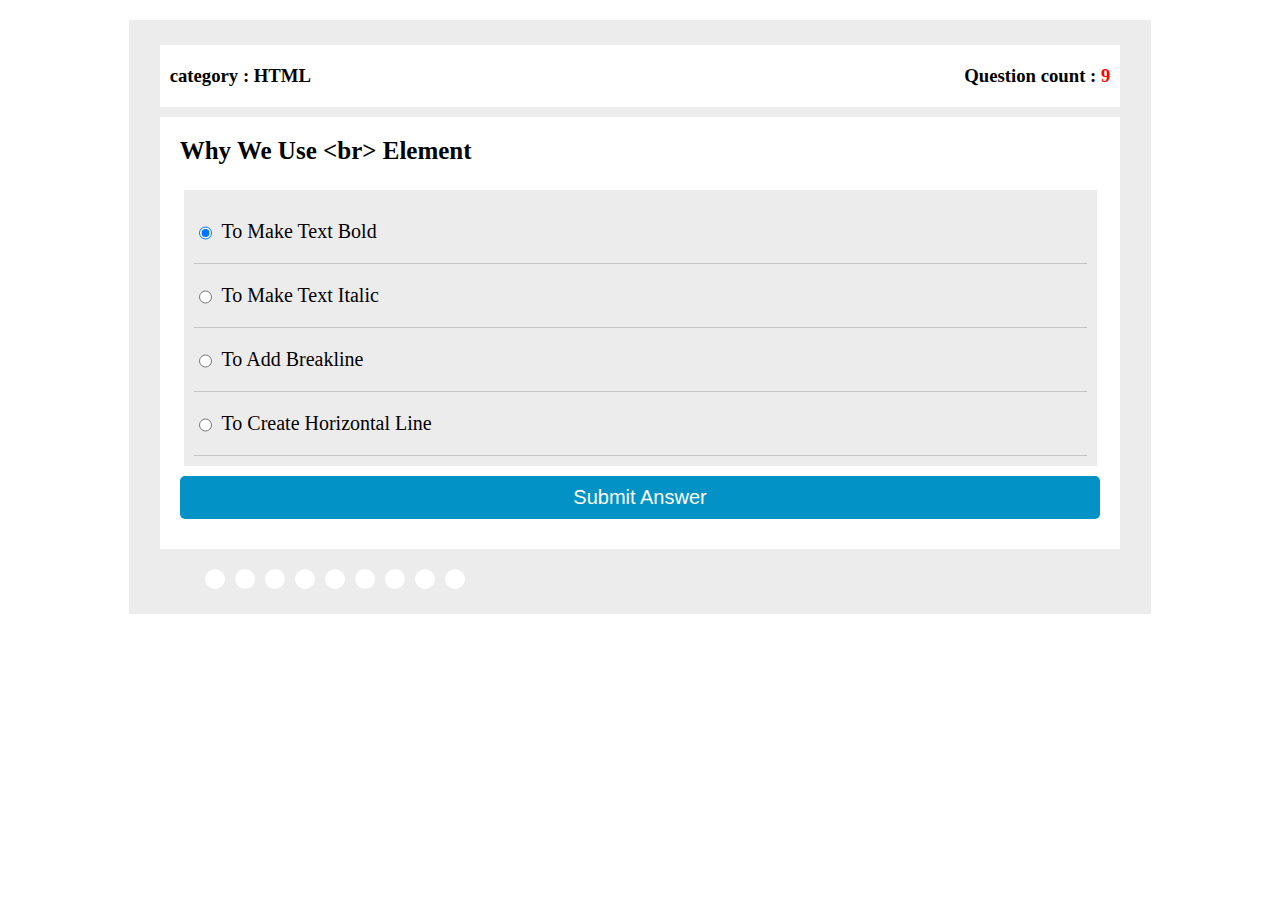
<file: html_css_3/index.html>
<!DOCTYPE html>
<html lang="en">
<head>
    <meta charset="UTF-8">
    <meta name="viewport" content="width=device-width, initial-scale=1.0">
    <link rel="styleSheet" href="style.css" >
    <title>svroll</title>
</head>
<body>
    <div class="container">
        <div class="quiz">
            <div class="header">
             <h3> category : HTML</h3>
             <h3>Question count : <span></span></h3>
            </div>
            <div class="question">
            <div class="qw">
                <p></p>
            </div>
            
                <form action="#">
                    <div class="answer">
                </div>
                <input type="submit" value="Submit Answer">
                </form>
            </div>
           <div class="footer">
              <ul>
                <!-- <li class="ans active"></li> -->
              </ul>
              <p></p>
           </div>
        </div>
    </div>
  
</body>
<script src="quiz.js"></script>
</html>
</file>
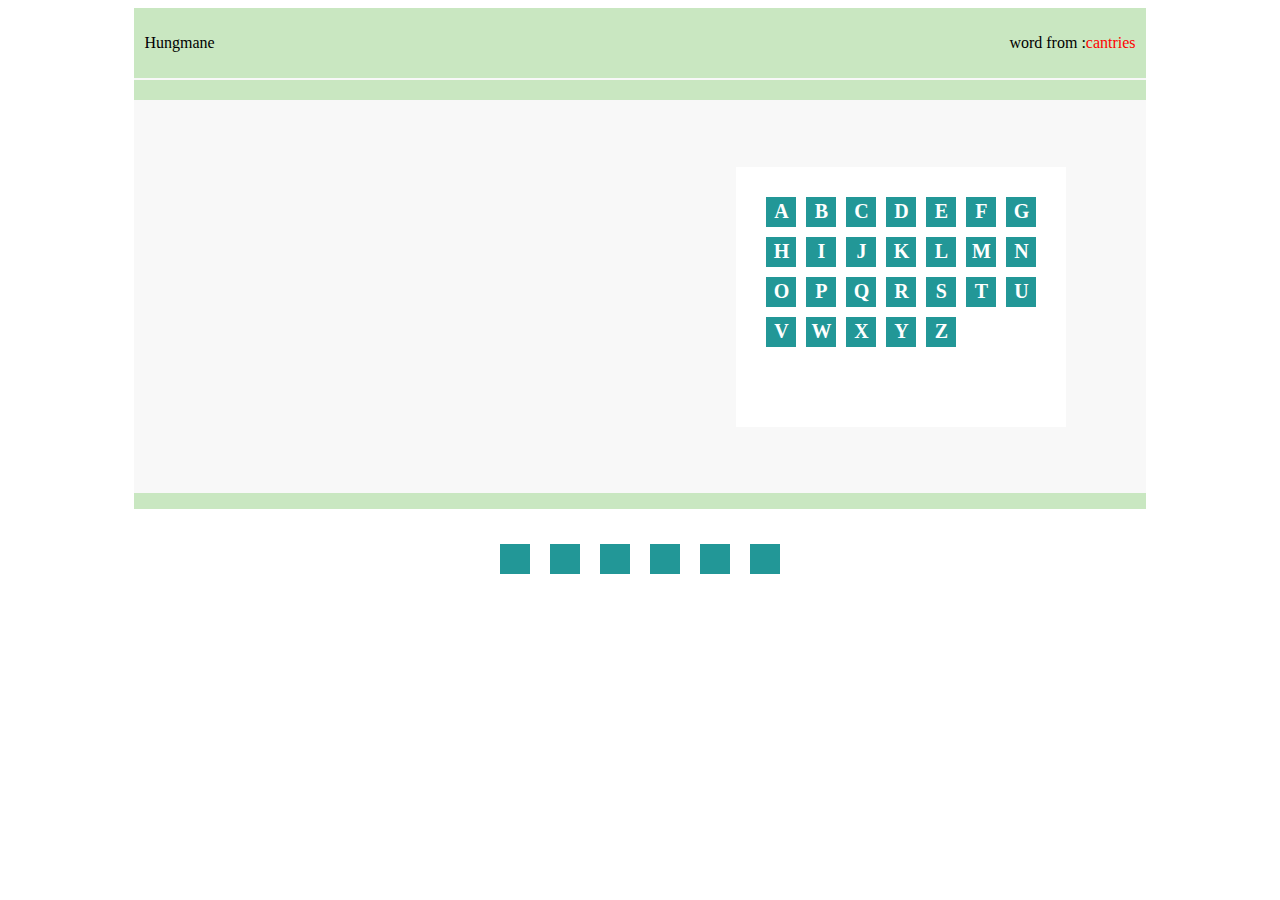
<file: html_css_4/index.html>
<!DOCTYPE html>
<html lang="en">
<head>
    <meta charset="UTF-8">
    <meta name="viewport" content="width=device-width, initial-scale=1.0">
    <link rel="styleSheet" href="style.css" >
    <title>svroll</title>
</head>
<body>
    <div class="container">
        <div class="game-Info">
            <p>Hungmane</p>
            <p>word from :<span style="color: red;"></span></p>
        </div>
        <div class="game">
            <div class="Gallows">
                <div class="base"></div>
                <div class="pole1"></div>
                <div class="crossbar"></div>
                <div class="pole2"></div>
                <div class="Gallows-circle"></div>
                <div class="human-head"></div>
                <div class="human-body"></div>
                <div class="human-hand hand-left"></div>
                <div class="human-hand hand-reight"></div>
                <div class="human-leg leg-left"></div>
                <div class="human-leg leg-reight"></div>
            </div>
            <div class="words">
                <div class="letters">
                </div>
               
                </div>
            </div>
            <div class="answer">
                <ul>

                </ul>
            
        </div>
        <div class="popup-sucssess popup">ايوا بقى يلعيب  </div>
        <div class="popup-fail popup">يعم شوفلك لعبة تانية</div>
    </div>
    <audio id="success" src="audio/success.mp3" preload="auto"></audio>
    <audio id="fail" src="audio/fail.mp3" preload="auto"></audio>
</body>
<script src="hungman.js"></script>
</html>
</file>
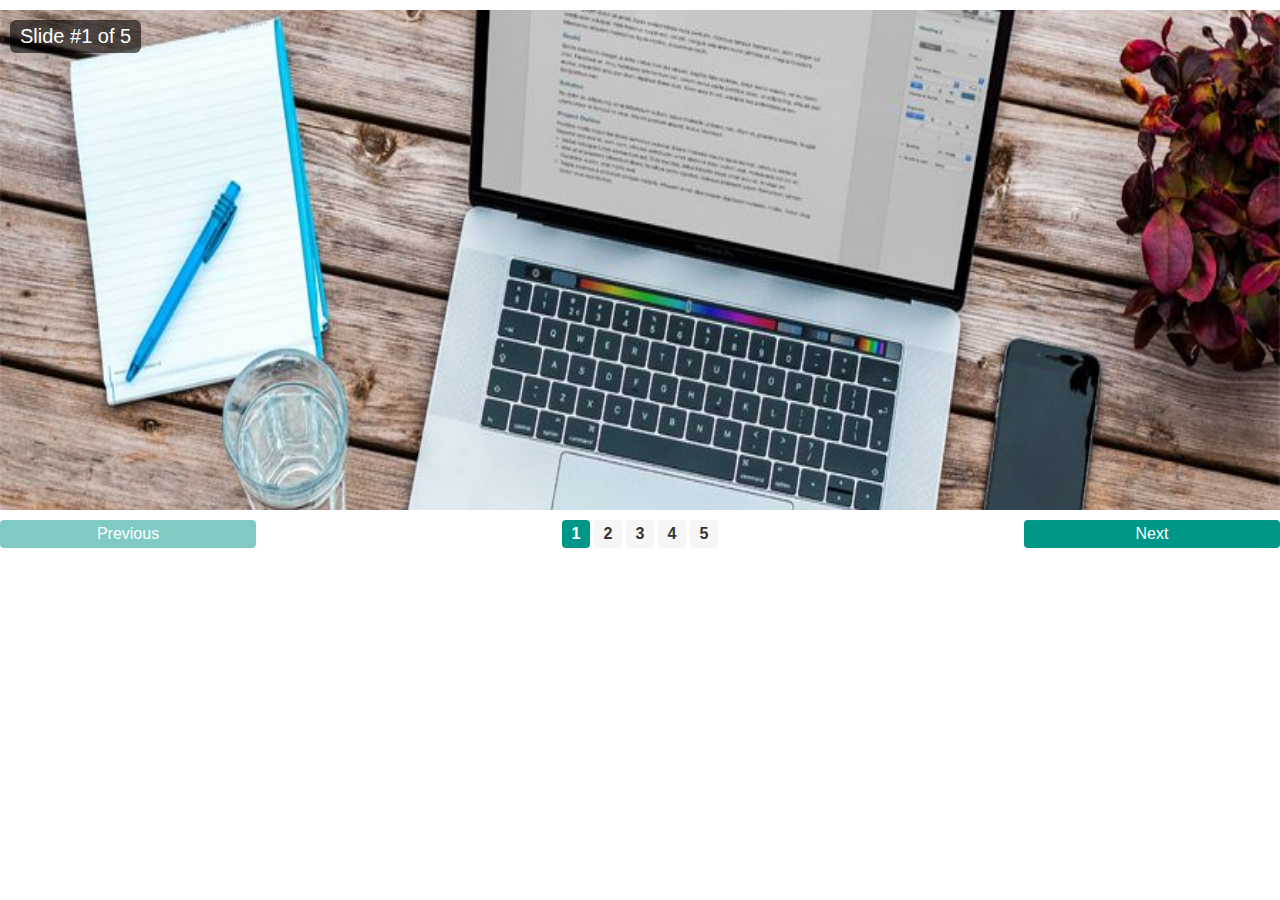
<file: html_css_5/index.html>
<!DOCTYPE html>
<html lang="en">
<head>
    <meta charset="UTF-8">
    <meta name="viewport" content="width=device-width, initial-scale=1.0">
    <link rel="styleSheet" href="style.css" >
    <title>svroll</title>
</head>
<body>
    <div class="slider-container">
        <div id="slide-number" class="slide-number"></div>
        <div class="all">
            <img decoding="async" src="images/1.jpg" alt="" />
            <img decoding="async" src="images/4.jpg" alt="" />
            <img decoding="async" src="images/3.jpg" alt="" />
            <img decoding="async" src="images/4.jpg" alt="" />
            <img decoding="async" src="images/5.jpg" alt="" />
        </div>
        
      </div>
      <div class="slider-controls">
        <span id="prev" class="prev">Previous</span>
        <span id="indicators" class="indicators"></span>
        <span id="next" class="next">Next</span>
      </div>
  
</body>
<script src="quiz.js"></script>
</html>
</file>
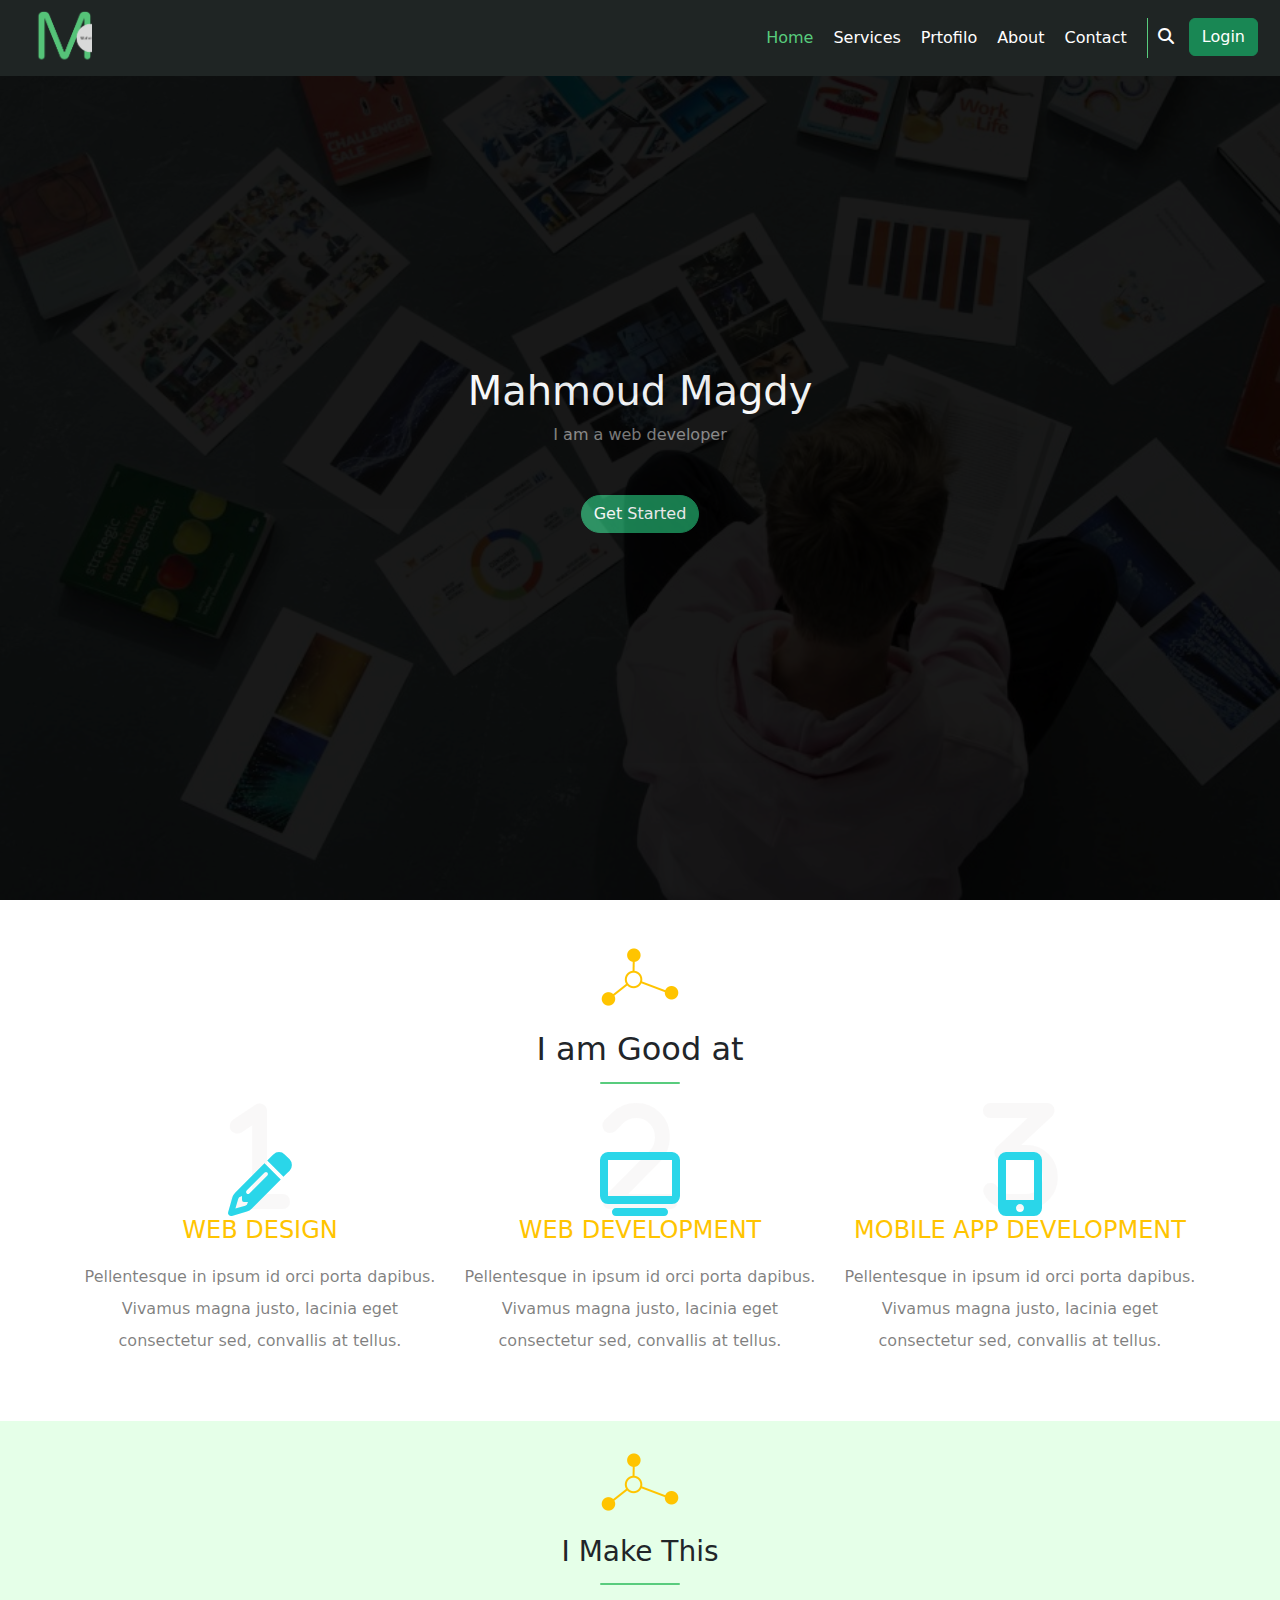
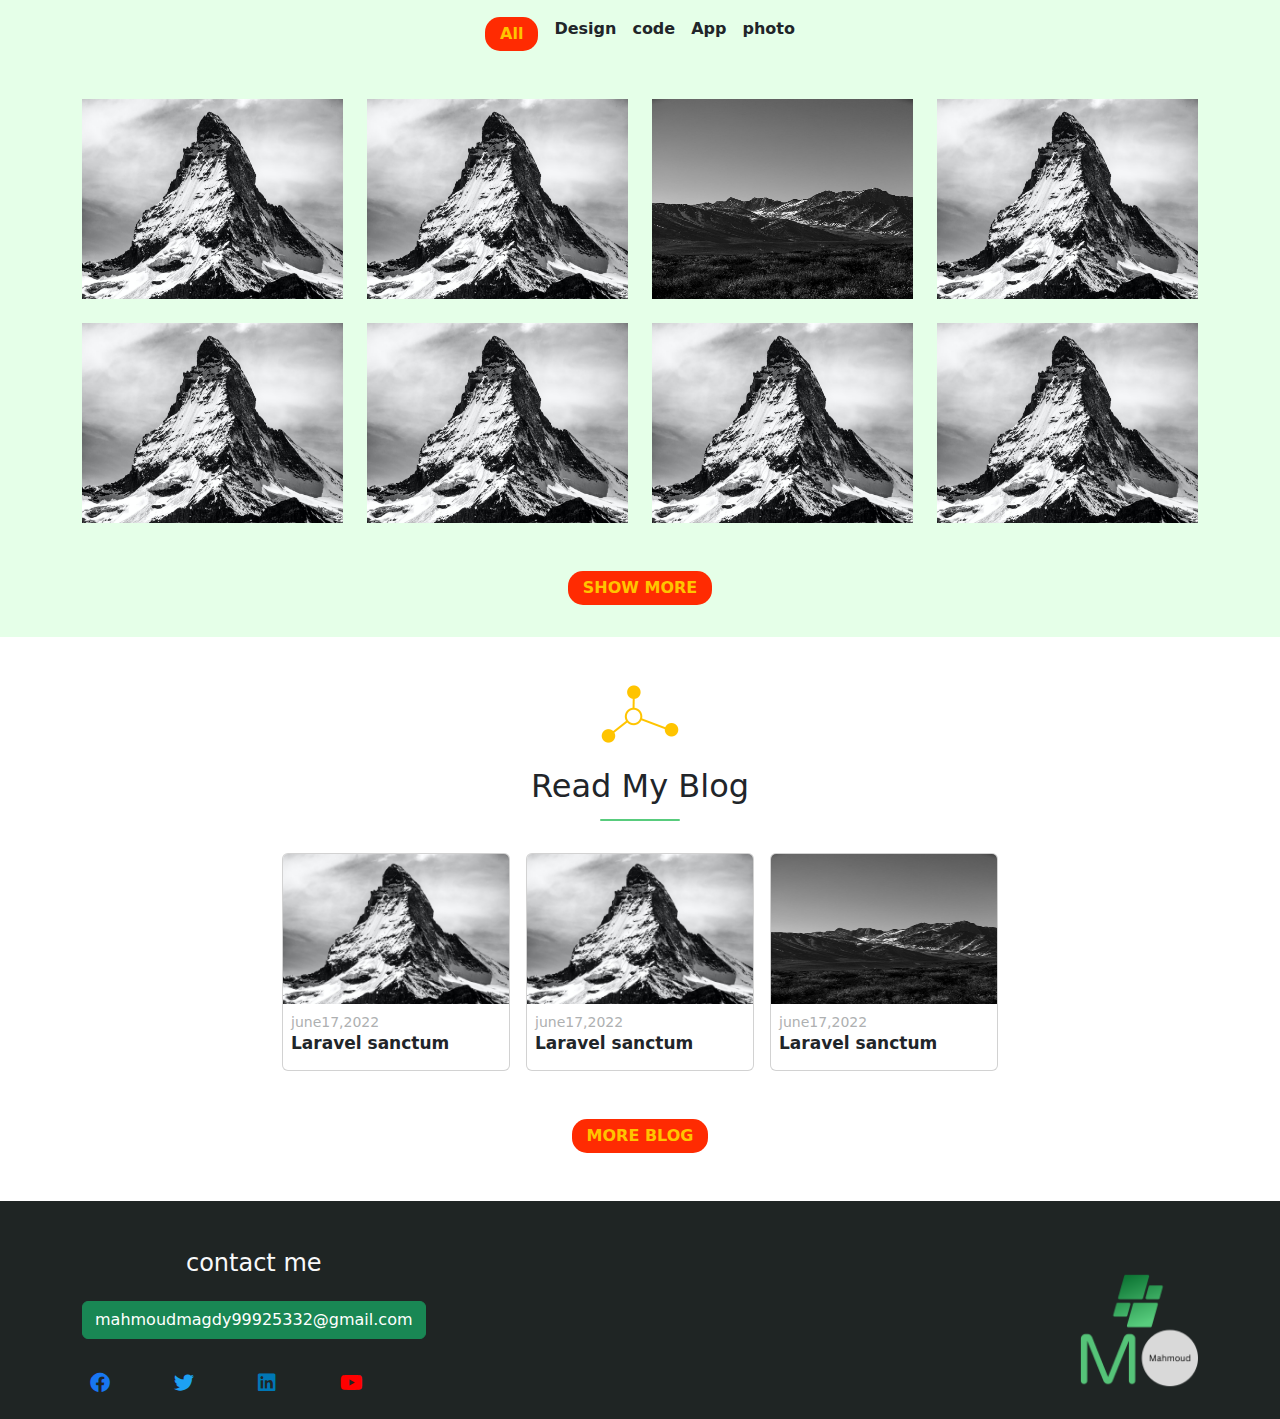
<file: prtofilo/index.html>
<!DOCTYPE html>
<html lang="en">
<head>
    <meta charset="UTF-8">
    <meta name="viewport" content="width=device-width, initial-scale=1.0">
    <title>leon Template 1</title>
    <!-- main file of CSS -->
    <link rel="styleSheet" href="CSS/normalize.css">
    <link rel="styleSheet" href="CSS/all.min.css">
    <link rel="styleSheet" href="CSS/bootstrap.min.css">
    <link rel="styleSheet" href="CSS/bootstrap.min.css.map">
    <link rel="styleSheet" href="CSS/main.css">
<link href="https://fonts.googleapis.com/css2?family=Work+Sans:ital,wght@0,200;0,300;0,400;0,500;0,600;0,700;0,800;1,400;1,700&display=swap" rel="stylesheet">
</head>
<body>
    <nav class="navbar header fixed-top" >
        <div class="container-fluid"  >

        <img src="Images/Mahmoud1.png" class="logo"/>
        <div class="header-links d-none position-static d-md-flex">
          <ul class="navbar-nav">
            <li class="nav-item"><a class="nav-link selected" href="#">Home</a></li>
            <li class="nav-item"><a class="nav-link " href="#">Services</a></li>
            <li class="nav-item"><a class="nav-link " href="#">Prtofilo</a></li>
            <li class="nav-item"><a class="nav-link " href="#">About</a></li>
            <li class="nav-item"><a class="nav-link " href="#">Contact</a></li>
          </ul>
           <div class="">
            <i class="fa-solid fa-magnifying-glass text-white"></i>
            <button class="btn btn-success">Login</button>
           </div>
        </div> 
          
           <i class="fa-solid fa-bars  d-md-none bar" data-bs-toggle="offcanvas" 
           data-bs-target="#offcanvasNavbar" aria-controls="offcanvasNavbar" 
            ></i>
         
          
          <div class="offcanvas offcanvas-end popleft"  id="offcanvasNavbar" aria-labelledby="offcanvasNavbarLabel">
            <div class="offcanvas-header d-flex justify-content-end text-white">

                <i class="fa-regular fa-circle-xmark " data-bs-dismiss="offcanvas"></i>
            </div>
            <div class="offcanvas-body">
              <ul class="navbar-nav justify-content-end flex-grow-1 pe-3">
                <li class="nav-item">
                  <a class="nav-link  selected" aria-current="page" href="#">Home</a>
                </li>
                <li class="nav-item">
                  <a class="nav-link" href="#">Services</a>
                </li>
                <li class="nav-item">
                    <a class="nav-link " aria-current="page" href="#">Prtofilo</a>
                  </li>
                  <li class="nav-item">
                    <a class="nav-link" href="#">About</a>
                  </li>
                  <li class="nav-item">
                    <a class="nav-link" href="#">Contact</a>
                  </li>
              </ul>
              <form class="d-flex mt-3" role="search">
                <input class="form-control me-2" type="search" placeholder="Search" aria-label="Search">
                <button class="btn btn-outline-success" type="submit">Search</button>
              </form>
            </div>
          </div>
        </div>
    </nav>

<div>
    <div class="lanch">
         <div class="omnia d-flex justify-content-center align-items-center">
            <div class="text-center text-light">
                <h1>Mahmoud Magdy</h1>
                <p class="fs-6 text-white-50 mb-5">I am a web developer </p>
                <a class="btn rounded-pill main-btn btn-success" href="#">Get Started</a>
              </div>
         </div>
    </div>
</div>
<div class="features text-center pt-5 pb-5">
    <div class="container">
      <div class="mb-5 position-relative">
        <img class=" mb-4" src="Images/title.png" alt="" />
        <h2>I am Good at</h2>
        <p class="text-black-50 text-uppercase"></p>
        <div class=" section"></div>
      </div>
      <div class="row ">
        <div class="col-md-4 ">
          <div class="feat">
            <div class="icon-holder position-relative">
              <i class="fa-solid fa-1 position-absolute bottom-0 number"></i>
              <i class="fa-solid fa-pencil  fa-4x position-absolute bottom-0 icon"></i>
            </div>
            <h4 class="mb-3 mt-3 text-uppercase">web Design</h4>
            <p class="text-black-50 lh-lg">
              Pellentesque in ipsum id orci porta dapibus. Vivamus magna justo, lacinia eget consectetur sed,
              convallis at tellus.
            </p>
          </div>
        </div>
        <div class="col-md-4 ">
          <div class="feat">
            <div class="icon-holder position-relative">
              <i class="fa-solid fa-2 position-absolute bottom-0 number"></i>
              <i class="fa-solid fa-tv fa-4x position-absolute bottom-0 icon"></i>
            </div>
            <h4 class="mb-3 mt-3 text-uppercase">web Development</h4>
            <p class="text-black-50 lh-lg">
              Pellentesque in ipsum id orci porta dapibus. Vivamus magna justo, lacinia eget consectetur sed,
              convallis at tellus.
            </p>
          </div>
        </div>
        <div class="col-md-4 ">
          <div class="feat">
            <div class="icon-holder position-relative">
              <i class="fa-solid fa-3 position-absolute bottom-0 number"></i>
              <i class="fa-solid fa-mobile-screen-button  fa-4x position-absolute bottom-0 icon"></i>
            </div>
            <h4 class="mb-3 mt-3 text-uppercase">Mobile App development</h4>
            <p class="text-black-50 lh-lg">
              Pellentesque in ipsum id orci porta dapibus. Vivamus magna justo, lacinia eget consectetur sed,
              convallis at tellus.
            </p>
          </div>
        </div>
      </div>
    </div>
  </div>
  <div class="works">
      <div class="container">
          <div class=" text-center position-relative">
              <img src="./Images/title.png" class=" mb-4"/>
              <h3>I Make This</h3>
              <div class=" section"></div>
          </div>
          <div class="d-flex justify-content-center mb-5 mt-5 " >
            <ul class="nav  d-flex flex-diriction-row ">
              <li class="active">All</li>
              <li class="">Design</li>
              <li class="">code</li>
              <li class="">App</li>
              <li class="">photo</li>
             </ul>
          </div>
          <div class="row g-4 justify-content-center  no-gutters">
            <div class=" col-sm-6  col-md-4 col-lg-3 ">
              <img class="container-fluid  g-0 " src="./Images/mountain.jpg" height="200px">
            </div>
            <div class="  col-sm-6  col-md-4 col-lg-3">
              <img class="container-fluid gx-0" src="./Images/mountain.jpg" height="200px">
            </div>
            <div class="  col-sm-6  col-md-4 col-lg-3">
              <img class="container-fluid gx-0 " src="./Images/tall.jpg"  height="200px">
            </div>
            <div class="  col-sm-6  col-md-4 col-lg-3">
              <img class="container-fluid gx-0" src="./Images/mountain.jpg" height="200px">
            </div>
            <div class="  col-sm-6  col-md-4 col-lg-3">
              <img class="container-fluid gx-0" src="./Images/mountain.jpg" height="200px">
            </div>
            <div class="  col-sm-6  col-md-4 col-lg-3">
              <img class="container-fluid gx-0" src="./Images/mountain.jpg" height="200px">
            </div>
            <div class="  col-sm-6  col-md-4 col-lg-3">
              <img class="container-fluid gx-0" src="./Images/mountain.jpg" height="200px">
            </div>
            <div class="  col-sm-6  col-md-4 col-lg-3">
              <img class="container-fluid gx-0" src="./Images/mountain.jpg" height="200px">
            </div>
          </div>
          <div class="d-flex justify-content-center">
            <button class=" d-inline-block   active text-uppercase mt-5">show more</button>
          </div>
      </div>
  </div>
  <div class="features pt-5 pb-5  text-center">
    <div class=" w-75 m-auto">
      <div class="mb-5 position-relative">
        <img class=" mb-4" src="Images/title.png" alt="" />
        <h2>Read My Blog</h2>
        <p class="text-black-50 text-uppercase"></p>
        <div class=" section"></div>
      </div>
      <div class="row g-3 justify-content-center">
        <div class=" col-sm-9 col-md-5  col-lg-4 col-xl-3">
          <div class="card" >
            <img class="card-img-top" src="./Images/mountain.jpg" height="150px" alt="Card image cap">
            <div class="card-body  p-2">
              <p class="span">june17,2022</p>
              <h5 class="title">Laravel sanctum</h5>
            </div>
          </div>
        </div>
        <div class=" col-sm-9 col-md-5  col-lg-4 col-xl-3">
          <div class="card" >
            <img class="card-img-top" src="./Images/mountain.jpg" height="150px" alt="Card image cap">
            <div class="card-body  p-2">
              <p class="span">june17,2022</p>
              <h5 class="title">Laravel sanctum</h5>
            </div>
          </div>
        </div>
        <div class=" col-sm-9  col-md-5 col-lg-4 col-xl-3">
          <div class="card ">
            <img class="card-img-top " src="./Images/tall.jpg" height="150px" alt="Card image cap">
            <div class="card-body  p-2">
              <p class="span">june17,2022</p>
              <h5 class="title">Laravel sanctum</h5>
            </div>
          </div>
        </div>
      </div>
      <div class="d-flex justify-content-center">
        <button class=" d-inline-block   active text-uppercase mt-5">More Blog</button>
      </div>
    </div>
  </div>
  <div class="footer pt-5 pb-2 text-white-50 ">
    <div class="container d-flex flex-column-reverse align-items-center text-center flex-sm-row justify-content-between ">
      <div class="contact d-flex flex-column  mt-5 mt-sm-0 ">
        <h4 class="mb-4 text-light">contact me</h4>
        <p class="btn btn-success d-inline-block">mahmoudmagdy99925332@gmail.com</p>
        <ul class="d-flex mt-3 list-unstyled gap-5">
          <li>
            <a class="d-block text-light" href="#"
              ><i class="fa-brands fa-facebook fa-lg facebook rounded-circle p-2"></i
            ></a>
          </li>
          <li>
            <a class="d-block text-light" href="#"
              ><i class="fa-brands fa-twitter fa-lg twitter rounded-circle p-2"></i
            ></a>
          </li>
          <li>
            <a class="d-block text-light" href="#"
              ><i class="fa-brands fa-linkedin fa-lg linkedin rounded-circle p-2"></i
            ></a>
          </li>
          <li>
            <a class="d-block text-light" href="#"
              ><i class="fa-brands fa-youtube fa-lg youtube rounded-circle p-2"></i
            ></a>
          </li>
        </ul>
      </div>
      <img class="logo" src="./Images/Mahmoud.png"/>
       
    </div>

  </div>
</body>
<script src="./js/bootstrap.min.js"></script>
</html>
</file>
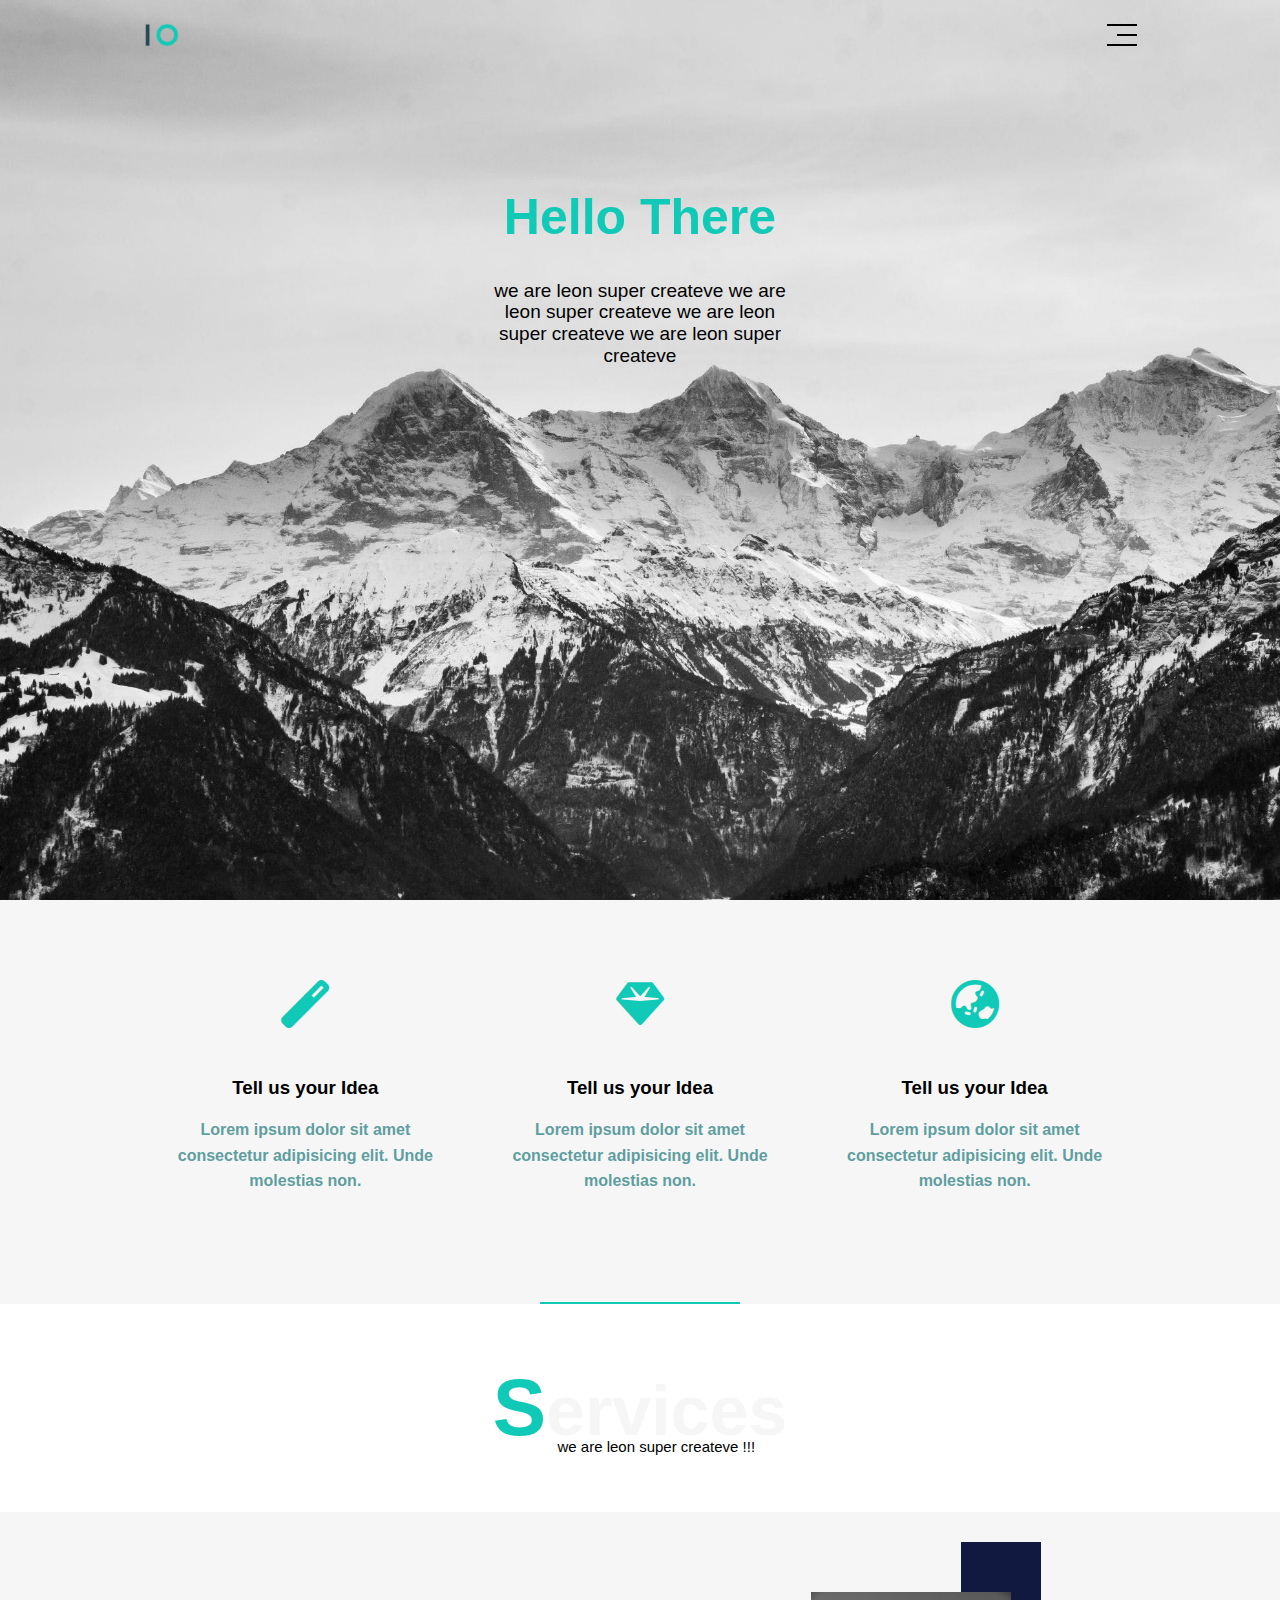
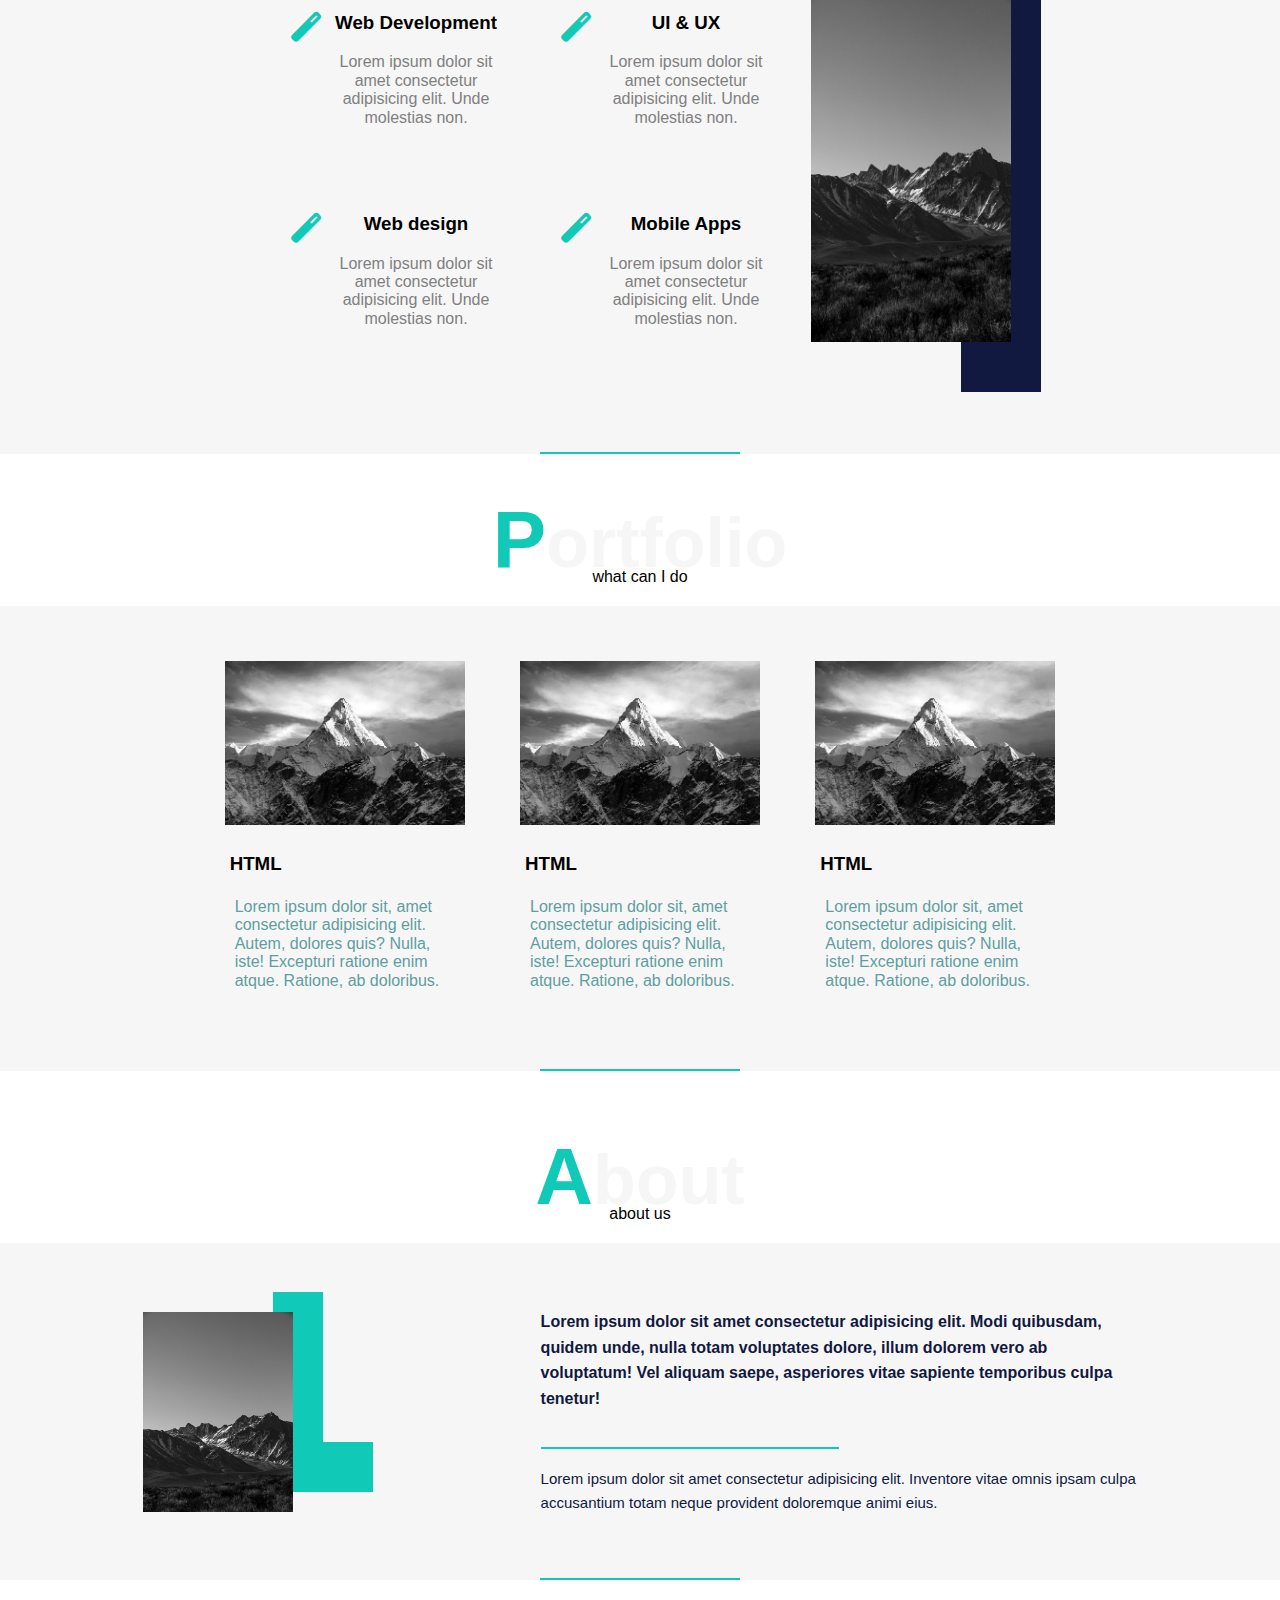
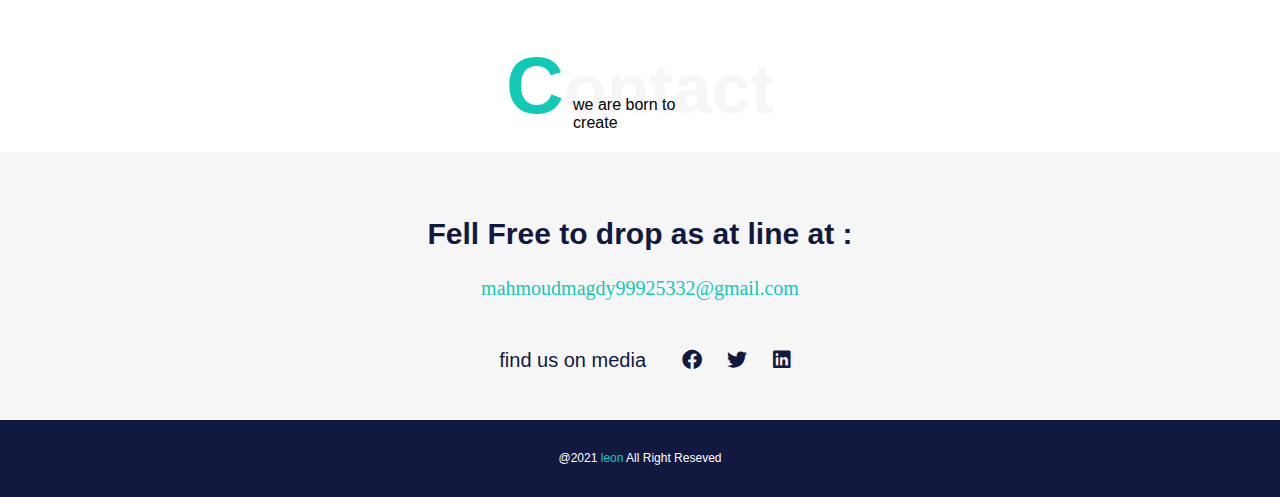
<file: html,css 1/index1.html>
<!DOCTYPE html>
<html lang="en">
<head>
    <meta charset="UTF-8">
    <meta name="viewport" content="width=device-width, initial-scale=1.0">
    <title>leon Template 1</title>
    <!-- main file of CSS -->
    <link rel="styleSheet" href="CSS/leon.css">
    <link rel="styleSheet" href="CSS/normalize.css">
    <link rel="styleSheet" href="CSS/all.min.css">
<link href="https://fonts.googleapis.com/css2?family=Work+Sans:ital,wght@0,200;0,300;0,400;0,500;0,600;0,700;0,800;1,400;1,700&display=swap" rel="stylesheet">
</head>
<body>
  <header>
    <div class="contaner">
       
        <img class="logo" src="Images/logo.png" alt="logo">
      
        <div class="links">
            <span class="icon">
                <span></span>
                <span></span>
                <span></span>
            </span>
            <ul>
                <li><a href="#serveses">Serveses</a></li>
                <li><a href="#portfolio">Portfolio</a></li>
                <li><a href="#about">About</a></li>
                <li><a href="#contact">Contact</a></li>
            </ul>
        </div>
    </div>
  
  <div class="landing">
    <div class="intro">
        <h1>Hello There</h1>
        <p>  we are leon super createve we are leon super createve we are leon super createve we are leon super createve</p>
    </div>
  </div>
</header>
  <div class="features">
    <div class="contaner">
      <div class="feet">
        <i class="fas fa-magic fa-3x" aria-hidden="true"></i>
            <h3>Tell us your Idea</h3>
            <p>Lorem ipsum dolor sit amet consectetur adipisicing elit. Unde molestias non.</p>      </div>
      <div class="feet">
        <i class="fas fa-gem fa-3x" aria-hidden="true"></i>
            <h3>Tell us your Idea</h3>
            <p>Lorem ipsum dolor sit amet consectetur adipisicing elit. Unde molestias non.</p>      </div>
      <div class="feet">
        <i class="fas fa-globe-asia fa-3x" aria-hidden="true"></i>
            <h3>Tell us your Idea</h3>
            <p>Lorem ipsum dolor sit amet consectetur adipisicing elit. Unde molestias non.</p>
      </div>
    </div>
  </div>
  <div class="services" id="serveses"> 
    <div class="contaner">
        <div class="special-heading">
            <h2>Services</h2>
        </div>
    </div>
    <div class="features">
        <div class="services-contaner">
            <div class="col">
          <div class="services-feet">
            <i class="fas fa-magic fa-3x" aria-hidden="true"></i>
            <div class="words">
                <h3>Web Development</h3>
                <p>Lorem ipsum dolor sit amet consectetur adipisicing elit. Unde molestias non.</p>   
            </div>
            </div>
            <div class="services-feet">
                <i class="fas fa-magic fa-3x" aria-hidden="true"></i>
                <div class="words">
                    <h3>Web design</h3>
                    <p>Lorem ipsum dolor sit amet consectetur adipisicing elit. Unde molestias non.</p>   
                </div>
                </div>
            </div>
            <div class="col">
                <div class="services-feet">
                    <i class="fas fa-magic fa-3x" aria-hidden="true"></i>
                    <div class="words">
                        <h3>UI & UX</h3>
                        <p>Lorem ipsum dolor sit amet consectetur adipisicing elit. Unde molestias non.</p>   
                    </div>
                    </div>
                     <div class="services-feet">
                        <i class="fas fa-magic fa-3x" aria-hidden="true"></i>
                        <div class="words">
                            <h3>Mobile Apps</h3>
                            <p>Lorem ipsum dolor sit amet consectetur adipisicing elit. Unde molestias non.</p>   
                        </div>
                        </div>
                  </div>
                  <div class="col">
          <div class="services-image">
            <img src="Images/tall.jpg" alt="mountain" width="200px" height="350px">
          </div>
          </div>
        </div>
      </div>
  </div>
  <div class="portfolio "   id="portfolio">
    <div class="contaner">
        <div class="profolio-heading">
            <h2>Portfolio</h2>
            <p>what can I do</p>
        </div>
    </div>
    <div class="portofolio-content">
      <div class="contaner">
        <div class="box box1">
            <img src="Images/land.webp" alt="mahmoud" >
            <div class="detail">
                <h3>HTML</h3>
                <p>Lorem ipsum dolor sit, amet consectetur adipisicing elit. Autem, dolores quis? Nulla, iste! Excepturi ratione enim atque. Ratione, ab doloribus.</p>
            </div>
          </div>
        <div class="box box2">
          <img src="Images/land.webp" alt="mahmoud" >
          <div class="detail">
              <h3>HTML</h3>
              <p>Lorem ipsum dolor sit, amet consectetur adipisicing elit. Autem, dolores quis? Nulla, iste! Excepturi ratione enim atque. Ratione, ab doloribus.</p>
          </div>
        </div>
        <div class="box box3">
          <img src="Images/land.webp" alt="mahmoud" >
          <div class="detail">
              <h3>HTML</h3>
              <p>Lorem ipsum dolor sit, amet consectetur adipisicing elit. Autem, dolores quis? Nulla, iste! Excepturi ratione enim atque. Ratione, ab doloribus.</p>
          </div>
        </div>
      </div>
    </div>
  
  </div>
   <div class="portfolio"  id="about">
    <div class="contaner">
      <div class="profolio-heading">
          <h2>About</h2>
          <p>about us</p>
      </div>
  </div>
    <div class="about-content">
      <div class="contaner">
        <div class="image">
          
        </div>
        <div class="text"> 
            <p class="bold">Lorem ipsum dolor sit amet consectetur adipisicing elit. Modi quibusdam, quidem unde, nulla totam voluptates dolore, illum dolorem vero ab voluptatum! Vel aliquam saepe, asperiores vitae sapiente temporibus culpa tenetur!</p>
            <p class="think">Lorem ipsum dolor sit amet consectetur adipisicing elit. Inventore vitae omnis ipsam culpa accusantium totam neque provident doloremque animi eius.</p>
        </div>
      </div>
    </div>
   </div>
   <div class="portfolio"  id="contact">
    <div class="contaner">
      <div class="profolio-heading">
          <h2>Contact</h2>
          <p>we are born to create</p>
      </div>
  </div>
  <div class="contact">
    <div class="contaner">
      <h2>Fell Free to drop as at line at :</h2>
      <a class="link" href="mahmoudmagdy99925332@gmail.com">mahmoudmagdy99925332@gmail.com</a>
    <div class="links">
      <span style=" padding:20px;color: #111941;" >find us on media   </span>
      <i class="fa-brands fa-facebook fa"></i>
     <i class="fa-brands fa-twitter tw"></i>
     <i class="fa-brands fa-linkedin li"></i>
    </div>
    </div>
  </div>
  </div>
  <footer>
    <p> @2021 <span>leon</span> All Right Reseved</p>
  </footer>
</body>
</html>
</file>
<file: html_css_3/style.css>
.container{
    width: 80%;
    background-color: #edecec;
    margin: 20px auto;
    padding: 5px;
}
.quiz{
    width: 95%;
    margin: 20px auto;
}
.header{
    width: 100%;
    display: flex;
    flex-direction: row;
    justify-content: space-between;
   background-color: white;
}
.header h3{
    margin: 20px 10px;
}
.header span{
    color: red;
}
.question{
    background-color: white;
    margin-top: 10px;
    padding: 20px;
}
.question .qw p{
    font-size: 25px;
    font-weight: bold;
    margin-top: 0;
}
.answer{
    width: 97%;
    background-color: #edecec;
    padding: 10px;
    margin: 0 auto;
}

.choise{
    display: flex;
    flex-direction: row;
    border-bottom: 1px solid rgb(197, 197, 197);
    font-size: 20px;
}
.choise input{
    margin-right: 10px;
}
input[type=submit]{
    margin: 10px 0;
    width: 100%;
    padding: 10px;
    background-color: rgb(3, 146, 198);
    border: none;
    border-radius: 5px;
    color: white;
    font-size: 20px;
}
.footer{
    width: 100%;
    height: 20px;
    background-color:  #edecec;
    display: flex;
    flex-direction: row;
    justify-content: space-between;
    align-items:center;
    padding-top: 20px;
}
.footer ul{
    list-style: none;
    display: flex;
    flex-direction: row;

}
.ans{
    width: 20px;
    height: 20px;
    border-radius: 10px;
    border: none;
    background-color:white;
    margin: 5px;
}
ul .active{
    background-color:rgb(3, 146, 198);
}
</file>
<file: html_css_4/style.css>
.container{
    width: 80%;
    margin: 5px auto;
    position: relative;
    background-color: #63b94b58;
}
.game-Info{
    display: flex;
    flex-direction: row;
    justify-content: space-between;
    border-bottom: 2px solid #f8f8f8;
    margin-bottom: 20px;
    padding: 10px;
}
.game{
    background-color:#f8f8f8 ;
    width: 100%;
    height: 393px;
    display: flex;
    flex-direction: row;
    justify-content: space-around;
}

.Gallows{
    display: flex;
    position: relative;
    width: 40%;
    height: 80%;
    justify-content: center;
    align-items: center;
}

.base{
    position: absolute;
    background-color:black;
    width: 80px;
    height: 3px;
    bottom: 0;
    left: 50%;
    transform: translateX(-50%);
    display: none;
}
.pole1{
    position: absolute;
    background-color:black;
    width: 3px;
    height: 300px;
    bottom: 0;
    left: 50%;
    transform: translateX(-50%);
    display: none;
}
.crossbar{
    position: absolute;
    background-color:black;
    width: 120px;
    height: 3px;
    bottom: 280px;
    left: 50%;
    display: none;
  
}

.pole2{
    position: absolute;
    background-color:black;
    width: 3px;
    height: 40px;
    bottom: 240px;
    left: 50%;
    transform: translateX(117px);
    display: none;
}

.Gallows-circle{
    position: absolute;
    border: 3px dotted black;
    width: 60px;
    height: 60px;
    border-radius: 50px;
    bottom: 174px;
    left: 50%;
    transform:  translateX(86px);
    display: none;
}

.human-head{
    position: absolute;
    border: 3px solid black;
    width: 40px;
    height: 40px;
    border-radius: 50px;
    bottom: 183px;
    left: 50%;
    transform: translateX(97px);
    display: none;
}
.human-body{
    position: absolute;
    background-color: black;
    width: 3px;
    height: 100px;
    bottom: 83px;
    left: 50%;
    transform: translateX(120px); 
    display: none;
}
.human-hand{
    position: absolute;
    background-color: black;
    width: 3px;
    height: 30px;
    bottom: 42px;
   
    
}
.hand-left{
    transform: rotate(45deg)translate(185px,0px);
    left: 50%;
    bottom: 268px;
    display: none;
}
.hand-reight{
    transform: rotate(-45deg)translate(144px,10px);
    left: 50%;
    display: none;
}


.human-leg{
    position: absolute;
    background-color: black;
    width: 3px;
    height: 45px;
    bottom: 46px;
    
}
.leg-left{
  
    transform: rotate(-45deg)translate(22px,170px);
    left: 50%;
    bottom: 150px;
    display: none;
}
.leg-reight{
    transform: rotate(45deg)translate(148px,0px);
    left: 50%;
    bottom: 150px;
    display: none;
   

}
.words{
    display: flex;
    flex-direction: column;
    justify-content: space-around;

}
.answer{
  align-self: center;
}
.answer ul{
    display: flex;
    background-color: white;
    flex-direction: row;
    height:100px ;
    justify-content: center;
    align-items: center;
    padding:0 30px ;
}
.answer ul li{
    background-color: rgb(34, 151, 151);
    width: 30px;
    height: 30px;
    display: flex;
    justify-content: center;
    align-items: center;
    color: white;
    font-size: 20px;
    font-weight: bold;
    cursor: pointer;
    margin: 10px;
    text-align: center;
   
}
.letters{
    
    display: grid;
    grid-template-columns: repeat(7,30px);
    grid-template-rows: repeat(4,30px);
    justify-content: center;
    align-items: center;
    text-align: center;
    height: 200px;
    grid-gap: 10px;
    margin: 20px;
    padding: 30px;
    background-color: white;
}
.letter{
    background-color: rgb(34, 151, 151);
    width: 30px;
    height: 30px;
    display: flex;
    justify-content: center;
    align-items: center;
    color: white;
    font-size: 20px;
    font-weight: bold;
    cursor: pointer;

}



.popup{
    position: absolute;
    width:60% ;
    height: 100px;
    top: 50%;
    left: 50%;
    text-align: center;
    font-size: 30px;
    color: white;
    padding-top: 70px;
}

.popup-sucssess{
    background-color: rgb(80, 161, 184);
    transform: translate(-50%,-50%) scale(0,0);
    transition: .5s;
}

.popup-fail{
    background-color: rgb(245, 89, 89);
    transform: translate(-50%,-50%) scale(0,0);
    transition: .5s;
}
.clicked{
    background-color: rgb(1, 13, 13);
    opacity: .2;
    pointer-events: none;
    color: black;
}
</file>
<file: html_css_5/style.css>
* {
    box-sizing: border-box;
    margin: 0;
    padding: 0;
  }
  body {
    font-family: Tahoma, Arial;
  }
  .slider-container {
    margin: 10px auto;
    width: 100%;
    height: 500px;
    position: relative;
    overflow: hidden;

  }
  .all{
    position: absolute;
    width: 500%;
    height: 500px; 
    display: flex;
    flex-direction: row;
    left:0 ;
    transition: .9s;
  }

  .slider-container img {
    display: flex;
    width: 20%;
    height: 500px;
   

  }
  .slider-container img.active {
    opacity: 1;
  }
  .slider-container .slide-number {
    position: absolute;
    left: 10px;
    top: 10px;
    background-color: rgba(0, 0, 0, .6);
    color: #FFF;
    padding: 5px 10px;
    font-size: 20px;
    z-index: 2;
    border-radius: 6px;
  }
  .slider-controls {
    width: 100%;
    margin: auto;
    overflow: hidden;
  }
  .slider-controls .prev,
  .slider-controls .next {
    background-color: #009688;
    color: #FFF;
    font-size: 16px;
    text-align: center;
    cursor: pointer;
    border-radius: 4px;
    padding: 5px;
    user-select: none;
    width: 20%;
  }
  .slider-controls .prev {
    float: left;
  }
  .slider-controls .next {
    float: right;
  }
  .slider-controls .prev.disabled,
  .slider-controls .next.disabled {
    background-color: rgba(0, 150, 136, 0.5);
    cursor: no-drop;
  }
  .slider-controls .indicators {
    width: 60%;
    float: left;
  }
  .slider-controls .indicators ul {
    list-style: none;
    margin: 0;
    text-align: center;
  }
  .slider-controls .indicators ul li {
    display: inline-block;
    background-color: #F6F6F6;
    color: #333;
    font-weight: bold;
    height: 28px;
    width: 28px;
    border-radius: 4px;
    margin: 0 2px;
    line-height: 28px;
    cursor: pointer;
  }
  .slider-controls .indicators ul li.active {
    background-color: #009688;
    color: #FFF;
  }
</file>
<file: prtofilo/CSS/main.css>
:root{
    --main-color:#1f2524;
    --green:rgb(88, 204, 125);
}

*{
    -webkit-box-sizing: border-box;
    -moz-box-sizing: border-box;
    box-sizing: border-box;
}

.bar{
    color: black;
}
.header{
  background-color: var(--main-color);

}
.header-links{
    padding-right: 10px;
 
    display: flex;
    flex-direction: row;
}
.header-links ul{
    padding-right: 10px;
    margin-right: 10px;
    display: flex;
    flex-direction: row;
    border-right:1px solid  var(--green);
}
.header-links a{
    margin: 0 10px;
    color: white;
}

.header-links .selected,
.header-links a:hover
{
    color: var(--green);
}
.header-links i{
    margin-right: 10px;

}
.popleft{
    background-color: var(--main-color);
    color: white;
}
.popleft ul a{
color: white;
margin: 5px 0;
}

.popleft .selected,
.popleft a:hover
{
    color: var(--green);
}
.popleft i{
    font-size: 30px;
    color: var(--green);
    cursor: pointer;
}
.lanch{
    background-image:url('../Images/main.jpg');
    width: 100%;
    height: 100vh;
    background-size: cover;
}
.omnia{
    background-color: black;
    width: 100%;
    height: 100%;
    opacity: .9;
}
.header h1{
    font-style: italic;
    font-family:  Times, 'Times New Roman', serif;
    color: white;
    font-size: 28px;
    margin-top: 10px;
    margin-left: 10px;
}
.header h1::first-letter{
    
    color: var(--green);
   
}
.logo {
    width: 60px;
    margin-left: 20px;
  }
  
  .logo-text {
    letter-spacing: 4px;
  }
  .logo-text::end-letter {
    letter-spacing: 4px;
    color: var(--green);
  }
  .bar{
    font-size: 30px;
    color: var(--green);
    cursor: pointer;
    margin-right: 20px;
  }
  .icon-holder{
    margin-top: 100px;
  }
  .icon{
    color: rgb(42, 214, 233);
    left: 50%;
    transform: translateX(-50%);
    
  }
  .number{
    font-size: 120px;
    left: 50%;
    transform: translateX(-50%);
    color: rgb(244, 242, 242, 0.521);
  }
  .feat h4{
    color: #ffc400;
  }
  .works{
    background-color:#00ff1f1a ;
    padding: 2rem 0;
    font-weight: bold;
  }
  .section{
    position: absolute;
    width: 80px;
    height: 2px;
    background-color:var(--green);
    bottom: -1rem;
    border-radius: 20px;
    left: 50%;
    transform: translateX(-50%);
  }
  .works ul li{
    margin: 0 .5rem;
    cursor: pointer;
   
  }
  .active{
    padding: 5px 15px;
    background-color: rgb(255 43 2);
    color:#ffc400 ;
    border-radius: 15px;
    cursor: pointer;
    border: none;
    font-weight: bold;
  }
  .works ul li:not(.active):hover{
    color:rgb(255 43 2);
  }
  .span{
    margin: 0;
    color: rgb(174, 176, 177);
    text-align: start;
    font-size: 14px;
  }
  .title{
    font-size: 17px;
    font-weight: bold;
    text-align: start;
  }
  .footer{
    background-color: var(--main-color);
  }
  .footer .logo{
    width: 120px;
  }

  .footer .facebook {
   color: #1877f2;
  }
  .footer .twitter {
    color: #1da1f2;
  }
  .footer .linkedin {
    color: #0077b5;
  }
  .footer .youtube {
   color: #ff0000;
  }
</file>
<file: html,css 1/CSS/leon.css>
:root{
    --main-color:#10cab7;
}

*{
    -webkit-box-sizing: border-box;
    -moz-box-sizing: border-box;
    box-sizing: border-box;
}
html{
    scroll-behavior: smooth;
}
body{
    font-family:Work-Sans,sans-serif ;

}

 /* small devices (phons, 576px and up) */
@media (min-width: 576px) { 
    .contaner{
        width: 100%;
    }
    .services-contaner{
       
        grid-template-columns: repeat(1, 1fr);
        
    }
    .features .contaner{
        grid-template-columns: repeat(1, 1fr);
    }
    .portfolio-contaner{
        width: 100%;
        grid-template-columns: repeat(1, 1fr);
    }
 
  
 }

 /* Medium devices (tablets, 768px and up) */
@media (min-width: 768px) { 
    .contaner{
        width: 80%;
    }
    .services-contaner{
        width: 60%;
        grid-template-columns: repeat(2, 1fr);
    }
    .services-contaner .services-feet{
        width: 250px;
    }
   
   
 }

 /* Large devices (desktops, 992px and up) */
@media (min-width: 992px) { 
 
    .features .contaner{
        grid-template-columns: repeat(3, 1fr);

    }
    .services-contaner{
        grid-template-columns: repeat(3, 1fr);

    }
    .portfolio-contaner{
        width: 80%;
        grid-template-columns: repeat(3, 1fr);
    }
   
 }

/*  Extra large devices (large desktops, 1200px and up) */
@media (min-width: 1200px) { 
 
 }

 /* Header start */
 
.contaner{
    padding-left: 15px;
    padding-right: 15px;
    margin-left: auto;
    margin-right: auto;

}
header{
    background-image: url("../Images/res.jpg");
    background-size: cover;
    width: 100%;
    height:100vh;
    padding-top: 20px;
}
header .contaner{
    display: flex;
    justify-content: space-between;
    align-items: center;
  
}

header .logo{
   width: 60px;
}
.links{
    position: relative;
    transition: .3s;
}

.links ul{
   list-style: none;
   padding: 5px;
   background-color: #f1eeef;
   position: absolute;
   right: 0;
   top:25px;
   min-width: 200px;
   display: none;
}
.links:hover ul {
    display: block;
    z-index: 1;
}
.links ul::before{
  content: "";
  position: absolute;
  top:-20px;
  right: 5px;
  border-style:solid ;
  border-width: 10px;
  border-color: transparent transparent #f1eeef transparent;

 }

.links ul li a{
    display: block;
    text-decoration: none;
    color: black;
    padding: 15px;
    transition: .3s;

 }
 .links ul li:not(:last-child) a{
    border-bottom: 1px solid #ddd;
 }
 .links ul li a:hover{
    padding-left: 35px;
   
 }
.icon{
position: relative;
 display: flex;
 flex-wrap: wrap;
 width: 30px;
 height:30px;
 align-items: center;
 justify-content: end;

}
.icon:hover  span:nth-child(2){
    width: 30px;
   }
.icon span{
 background-color: black;
 height: 2px;
}
.icon span:first-child{
    width: 30px;
   }
   .icon span:nth-child(2){
    width: 20px;
    transition-duration: .3s;
   }
   .icon span:nth-child(3){
    width: 30px;
   }
/* Header end */
/* landing start */
.landing{
   
    display: flex;
}

.intro{
position: absolute;
 left: 50%;
 top: 30%;
 transform: translate(-50%,-50%);
 width: 320px;
 max-width: 100%;
 }
 .intro h1{
    color: var(--main-color);
    text-align: center;
    font-size: 50px;


 }
 .intro p{
   
    font-size: 19px;
    text-align: center;
 }

/* landing end */

/* start features */
.features{
    padding-top: 60px;
    padding-bottom: 60px;
    background-color: #f6f6f6;
    position: relative;
}
.features::after{
    content: "";
    position: absolute;
    height: 2px;
    width: 200px;
    background-color:var(--main-color) ;
    left: calc(50% - 100px);
    bottom: 0;
}
.features .contaner{
    display: grid;
    grid-gap: 10px;

}
.features .contaner .feet{
  padding: 20px;
  text-align: center;

}
.features .contaner .feet i{
   color: var(--main-color);
   margin-bottom: 30px;
  }
  .features .contaner .feet h{
    font-weight: 800;
    margin: 10px;
   }
  .features .contaner .feet p{
    color: cadetblue;
    margin-bottom: 30px;
    line-height: 1.6;
    font-weight: bold;
   }
/* end features */

/* start services */
.services .contaner{
    display: flex;
   justify-content: center;
}
.services .contaner .special-heading{
   text-align: center;
}
.special-heading h2 {
    font-size: 70px;
  font-weight: 800;
  color: #f6f6f6;
  position: relative;
  
}
.special-heading h2::first-letter{
    color: #10cab7;  
    font-size: 80px;
}
.special-heading h2::after {
    content: "we are leon super createve !!!";
    position: absolute;
    font-size: 15px;
  line-height: 1.6;
  bottom: -5px;
  left: 22%;
  color: black;
  font-weight: 100;

}
.services-contaner{
    padding-left: 15px;
    padding-right: 15px;
    margin-left: auto;
    margin-right: auto;
    display: grid;
    grid-gap: 20px;
    margin-top: 20px;
    
}
.services-contaner .services-feet{
margin-bottom: 30px;
display: flex;
padding: 20px;
text-align: center;

}
.words h3{
    margin-top: 0 ;
    margin-bottom: 20px;

}
.services-feet i{
margin-right: 10px;
font-size: 30px;
color: var(--main-color);
}
.words p{
    color: gray ;

}
.services-contaner .services-image{
   
   display: flex;
   
   align-items: center;
   position: relative;
   z-index: 1;

}
.services-contaner .services-image::after{
 content: "";
 position: absolute;
 width: 80px;
 height: 450px;
 top: -50px;
 left:150px ;
 background-color: #111941;
 z-index: -1;
 }
@media (max-width: 992px) { 
    .services-contaner .services-image{
       display: none;
    }
 }
 @media (max-width: 768px) { 
    .services-contaner .services-feet{
        width: 60%;
        margin-left: auto;
        margin-right: auto;
        flex-direction: column;
    }
    .services-feet i{
        margin-bottom: 20px;
    }
 }
/* end services */

/* start portfolio  */
.portfolio .contaner{
   display: flex;
    align-items: center;
    justify-content: center;
}
.profolio-heading{
 margin-top: 40px;
 position: relative;
}
.profolio-heading h2{
 margin: 0px;
    font-size: 70px;
    font-weight: 800;
    color: #f6f6f6;
}
.profolio-heading h2::first-letter{
    color: #10cab7;  
    font-size: 80px;
}
.profolio-heading p{
    margin: 0px;
    position: absolute;
    bottom: 0;
    left: 50%;
    transform: translate(-50%);
   }
.portofolio-content {
    background-color:#f6f6f6 ;
    margin-top: 20px;
    margin-bottom: 20px;
    padding-top:50PX ;
    padding-bottom:50PX ;
    position: relative;
   }
   .portofolio-content::after{
    content: "";
    position: absolute;
    height: 2px;
    width: 200px;
    background-color:var(--main-color) ;
    left: calc(50% - 100px);
    bottom: 0;
}
.portofolio-content .contaner {
    display: grid;
    grid-template-columns: repeat(3,1fr);
   width: 70%;
    gap: 20px;
   justify-items:center;
   align-items: center;

}
.box{
 width: 250px;
 padding: 5px;
}
.detail{
    padding: 5px;   
}
.detail p{
color:cadetblue;
padding: 5px;
}
.box img{
    width: 100%;
    height: 50%;
}
@media (max-width: 800px) { 
    .portofolio-content .contaner {
   
        grid-template-columns:1fr;   
    }
    .box{
        width: 80%;
    
       }
}
@media (max-width: 600px) { 
    .box{
        width: 100%;
    
       }
}

/* end portfolio  */
/* start about */
.about-content{
    background-color:#f6f6f6 ;
    margin-top: 20px;
    margin-bottom: 20px;
    padding-top:50PX ;
    padding-bottom:50PX ;
    position: relative;
    z-index: -999;
}
.about-content::after{
    content: "";
    position: absolute;
    height: 2px;
    width: 200px;
    background-color:var(--main-color) ;
    left: calc(50% - 100px);
    bottom: 0;
}
.about-content .contaner{
    display: flex;
    flex-direction: row;
    align-items: center;
    justify-content: space-between;
   

}
.about-content .image{
    position: relative;
    width:150px ;
    height: 200px;
    background-color: white;
    background-image: url(../Images/tall.jpg);
    background-size: cover;
    
}
.about-content .image::after{
    content: "";
    width:50px ;
    height: 150px;
    border-width:0px  0px 50px 50px;
    border-style: solid;
    border-color:var(--main-color) ;
    top: 0;
    right: 0;
    transform: translate(80%,-10%);
    position: absolute;
    z-index: -1; 

}
.about-content .text{
    width: 60%;
    display: flex;
    flex-direction: column;
    justify-content: center;
    align-items: center;
}
.bold{
    line-height: 1.6;
    color: #111941;
    font-weight: 800;
}
.think{
    position: relative;
    line-height: 1.6;
    color: #111941;
    font-size: 15px;
    margin-top: 40px;
}
.think::before{
   content: "";
   position: absolute;
   height: 2px;
   width: 50%;
   top: -20px;
   left: 0;
   background-color: var(--main-color);

}
@media (max-width: 650px) { 
    .about-content .contaner{
        flex-direction: column;
        text-align: center;
    }
}
/* end about */
/* start contact */
.contact{
    background-color: #f6f6f6;
    margin-top: 20px ;
    padding: 40px 0px;
   
}
.contact .contaner{
    font-size: 20px;
    display: flex;
    flex-direction:column ;
    justify-content: space-between;
}
.contact h2{
  
   font-weight: 800;
   color: #111941;
 }
.contact a{
   
    color:var(--main-color); 
    font-family:  Blippo, fantasy;
    display: block;
    text-decoration: none;
    margin-bottom: 40px;
}
.contact i{
  color: #111941;
  margin: 10px;
}
@media (max-width: 600px) { 
    .contact .contaner{
      font-size: 12px;
    }
}

/* end contact */

/* start footer */
footer{
    display: flex;
    background-color: #111941;
    color: white;
    padding:20px ;
    justify-content: center;
    align-items: center;
    font-size: 12px;
}

footer span{
    color: var(--main-color);
}
/* end footer */
</file>
